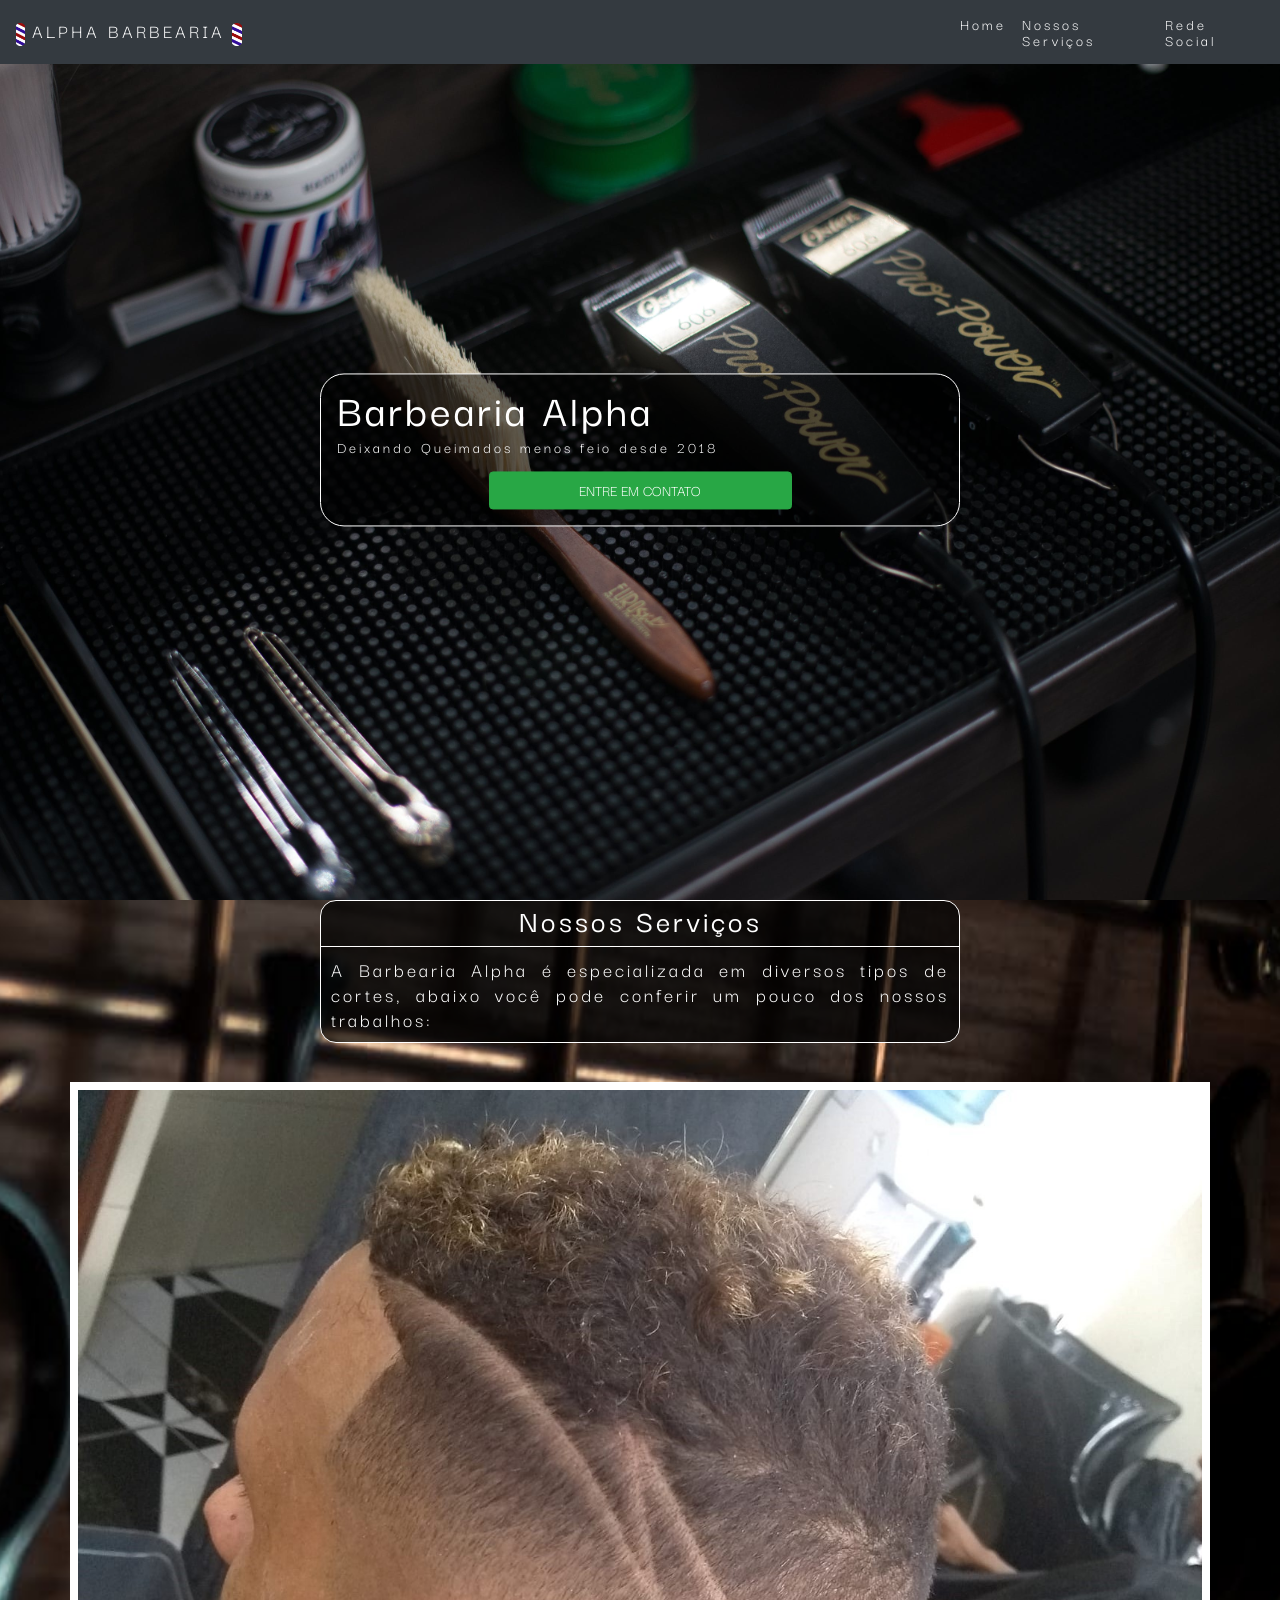
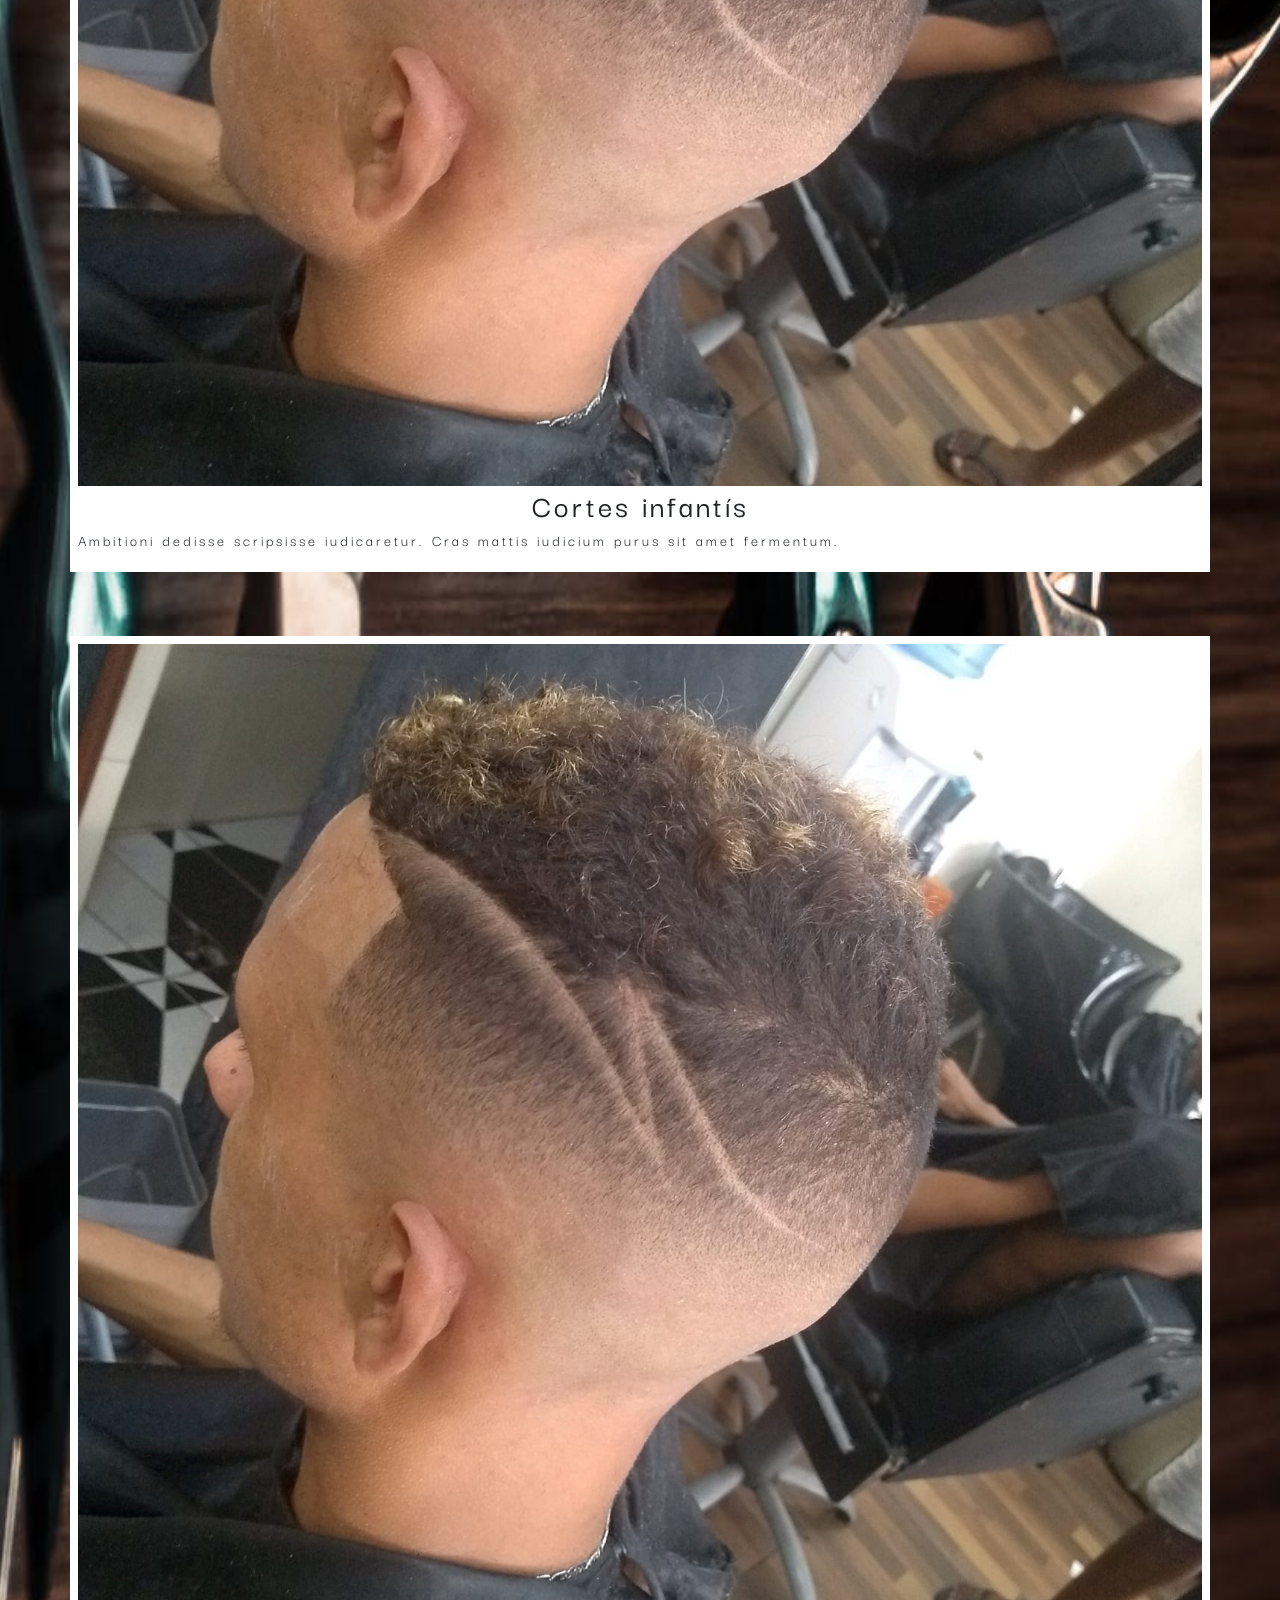
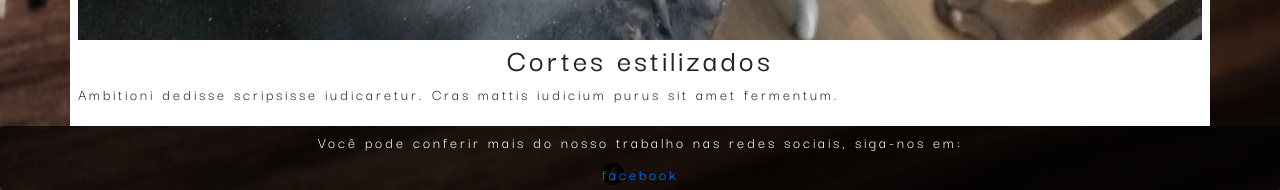
<file: index.html>
<!DOCTYPE html>
<html lang="pt-br">
    <head>
        <meta charset="utf-8">
        
        <meta name="viewport" content="width=device-width, initial-scale=1">
        
        <link href="https://fonts.googleapis.com/css?family=Darker+Grotesque:300,400,900&display=swap" rel="stylesheet">
        
        <title>Alpha Barbearia</title>
        
        <link rel="stylesheet" href="css/bootstrap.min.css">
        
        <link rel="stylesheet" href="css/main.css">
    </head>
    <body>
        <section id="secao1">
            <header>
                <nav class="navbar navbar-expand-lg navbar-dark bg-dark">

                  <div class="rotulo">
                    <img src="img/logos/logo-barbearia-3.png" class="img-fluid logo" alt="Responsive image">
                    <a id="titulo" class="navbar-brand titulo" href="#">Alpha Barbearia</a>
                    <img src="img/logos/logo-barbearia-3.png" class="img-fluid logo" alt="Responsive image">
                  </div>

                  <button class="navbar-toggler" type="button" data-toggle="collapse" data-target="#navbarTogglerDemo02" aria-controls="navbarTogglerDemo02" aria-expanded="false" aria-label="Alterna navegação">
                    <span class="navbar-toggler-icon"></span>
                  </button>

                  <div class="collapse navbar-collapse" id="navbarTogglerDemo02">
                    <ul class="navbar-nav mr-auto mt-2 mt-lg-0">

                      <li class="nav-item active">
                        <a class="nav-link" href="#">Home <span class="sr-only">(Página atual)</span></a>
                      </li>
                      <li class="nav-item active">
                        <a class="nav-link" href="#secao2">Nossos Serviços</a>
                      </li>
                      <li class="nav-item active">
                        <a class="nav-link" href="https://www.facebook.com/AlphaBarbeariia" target="_blank">Rede Social</a>
                      </li>
                    </ul>

<!--
                    <form class="form-inline my-2 my-lg-0">
                      <input class="form-control mr-sm-2" type="search" placeholder="Pesquisar">
                      <button class="btn btn-outline-success my-2 my-sm-0" type="submit">Pesquisar</button>
                    </form>
-->
                  </div>
                </nav>
            </header>
            
            <div class="card" id="card-1">
              <div class="card-body" id="card-1-body">
                <h1 class="card-title">Barbearia Alpha</h1>
                  
<!--                <h6 class="card-subtitle mb-2 text-muted">Subtitulo do card</h6>-->
                  
                <p class="card-text">Deixando Queimados
                    menos feio desde 2018</p>
                  
<!--                <a href="#" class="card-link">Link do card</a>-->
                  
                <button id="botao-contato" type="button" class="btn btn-success">Entre em contato</button>
              </div>
            </div>
        </section>
        
        <section id="secao2">

            <div class="card" id="card-2">
              <div class="card-body" id="card-2-body">
                <h2 class="card-title">Nossos Serviços</h2>
                <div id="linha-titulo"></div>
                  
<!--                <h6 class="card-subtitle mb-2 text-muted">Subtitulo do card</h6>-->
                  
                <p class="card-text">A Barbearia Alpha é especializada em diversos tipos de cortes, abaixo você pode conferir um pouco dos nossos trabalhos: </p>
                  
<!--                <a href="#" class="card-link">Link do card</a>-->
              </div>
            </div>

            <div class="container img-corte" id="img-corte1">
                <img src="img/tipos-de-cortes/corte-2.jpg" class="img-fluid" id="img-resp-1" alt="Imagem responsiva">
                <h2>Cortes infantís</h2>
                <p class="text-justify">Ambitioni dedisse scripsisse iudicaretur. Cras mattis iudicium purus sit amet fermentum. </p>
            </div>

            <div class="container" id="img-corte2">
                <img src="img/tipos-de-cortes/corte-2.jpg" class="img-fluid" alt="Imagem responsiva">
                <h2>Cortes estilizados</h2>
                <p class="text-justify">Ambitioni dedisse scripsisse iudicaretur. Cras mattis iudicium purus sit amet fermentum. </p>
            </div>
            
            <div class="card" id="card-3">
              <div class="card-body" id="card-3-body">
        
                <p class="card-text">Você pode conferir mais do nosso trabalho nas redes sociais, siga-nos em: </p>
                  
                  <div class="container">
                    <a id="social-icon-fac" href="https://www.facebook.com/AlphaBarbeariia" target="_blank">facebook</a>
                  </div>
              </div>
            </div>
        </section>
        
        <!--Jquery-->
        <script src="https://ajax.googleapis.com/ajax/libs/jquery/3.4.1/jquery.min.js"></script>
        <!--bootstrap js-->
        <script src="js/bootstrap.min.js"></script>
    </body>
</html>
</file>
<file: css/main.css>
body {
    width: 100vw;
    height: 100vh;
    background-color: #000;
    font-family: 'Darker Grotesque', sans-serif;
    letter-spacing: 3px;
    line-height: 1em;
    
}

#titulo {
    text-transform: uppercase;
    margin-right: 0%;
    margin-left: 0%;
    margin-bottom: 0%;
}

.logo{
    width: 3%;
    height: auto;
    margin-bottom: 2.5%;
}

.rotulo{
    max-width: 75%;
}

/*seção 1*/
#secao1 {
    background-image: url(../img/background/maq-cort-cab.jpeg);
    background-size: cover;
    background-position: bottom -40px right 25%;
    width: 100%;
    height: 100%;
    position: relative;
}

#card-1 {
    width: 70%;
    position: absolute;
    top: 50%;
    transform: translateY(-50%);
    margin-left: 15%;
    border-radius: 1.5em;
    background-color: rgba(0, 0, 0, 0.5);
    color: #fff;
    border: 1px solid #fff; 
}

#card-1 h1 {
    text-align: left;
    line-height: 0.8em;
    font-size: 2.9em;
}

#card-1-body {
    padding: 1em;
    
}

#card-1-body p {
    font-size: 1em;
    text-align: justify;
    
}

#botao-contato {
    text-transform: uppercase;
    width: 90%;
    margin-left: 5%;
    text-align: center;
}

/*seção 2*/

#secao2 {
    width: 100%;
    height: 200%;
    background-image: url(../img/background/tesouras-2.jpeg);
    background-size: cover;
    background-position: right -60px top;
/*    position: relative;*/
    display: flex;
    flex-flow: column;
    justify-content: space-between;
    align-items: center;
}

#card-2 {
    width: 90%;
    background-color: rgba(0, 0, 0, 0.7);
    color: #fff;
    border-radius: 1em;
/*    position: absolute;*/
    padding: 0em;
    border: 1px solid #fff;
    top: 1%;
}

#card-2-body {
    padding: 0em;
    
}

#card-2-body h2 {
    text-align: center;
    margin-bottom: 0;
    padding-bottom: 0.2em;
}

#linha-titulo {
    width: 100%;
    height: 1px;
    background-color: #fff;
}

#card-2-body p {
    text-align: justify;
    padding: 0.5em;
    font-size: 1.3em;
    line-height: 1.2em;
}

#img-corte1 {
    background-color: #fff;
    margin-top: 0;
    padding-bottom: 0.5em;
    padding-top: 0.5em;
    padding-left: 0.5em;
    padding-right: 0.5em;
/*    position: absolute;*/
    width: 100%;
    top: 22%;
    
}


#img-corte1 h2 {
    text-align: center;
}

#img-corte2 {
    background-color: #fff;
    margin-top: 0;
    padding-bottom: 0.5em;
    padding-top: 0.5em;
    padding-left: 0.5em;
    padding-right: 0.5em;
/*    position: absolute;*/
    width: 100%;
    top: 55%;
    
}

#img-corte2 h2 {
    text-align: center;
}

#card-3 {
    width: 100%;
    background-color: rgba(0, 0, 0, 0.7);
    color: #fff;
/*    border-radius: 1em;*/
    bottom: 0%;
    padding: 0.5em;
    border: 0px solid #fff;
    height: auto;
}

#card-3-body {
    text-align: center;
    padding: 0em;
    
}

#social-icon-fac {
    width: 100px;
    height: auto;
    background-image: url(../img/social-icons/facebook.svg);
    background-repeat: no-repeat;
}

@media screen and (max-width: 339px){

    .logo{
        display: none;
    }
}

@media screen and (max-width : 1199px){
    .logo {
        max-width: 1rem;
    }
}

@media screen and (min-width : 500px){
    #botao-contato {
        
        max-width: 50%;
        margin-left: 25%;
        text-align: center;
    }
    #card-2 {
        width: 80%;
        margin-bottom: 1%;
    }
}

@media screen and (min-width : 1200px){
    .logo {
        width: 1%;
        margin-bottom: 0%;
    }

    .img-corte{
        margin-bottom: 5%;
    }

    #card-1 {
        width: 50%;
        margin-left: 25%;
    }

    #secao2 {
        height: auto;
    }

    #card-2 {
        width: 50%;
        margin-bottom: 3%;
    }
}
</file>
